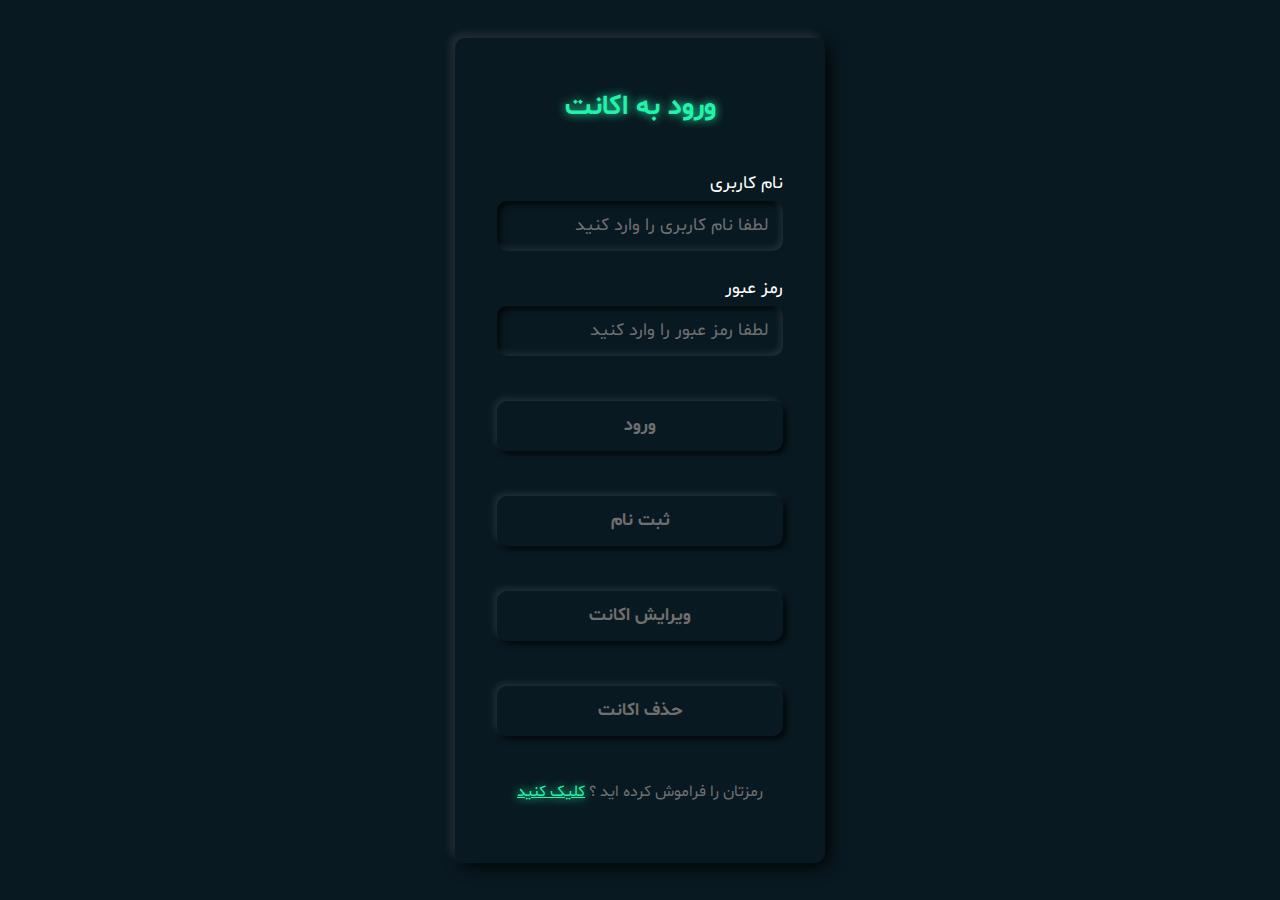
<file: index.html>
<!DOCTYPE html>
<html lang="fa">
  <head>
    <meta charset="UTF-8" />
    <title>احراز هویت</title>
    <link rel="stylesheet" href="./style.css" />
    <link rel="stylesheet" href="./Codilo.css" />
  </head>

  <body class="shabnam">
    <div class="form">
      <h2>ورود به اکانت</h2>
      <div class="form-content">
        <div class="form-box">
          <label>نام کاربری</label>
          <input
            type="text"
            name=""
            placeholder="لطفا نام کاربری را وارد کنید"
          />
        </div>
        <div class="form-box">
          <label>رمز عبور</label>
          <input
            type="password"
            name=""
            placeholder="لطفا رمز عبور را وارد کنید"
          />
        </div>
        <div class="form-box">
          <input type="submit" name="submit" value="ورود" />
        </div>
        <div class="form-box">
          <input type="submit" name="submit" value="ثبت نام" />
        </div>
        <div class="form-box">
          <input type="submit" name="submit" value="ویرایش اکانت" />
        </div>
        <div class="form-box">
          <input type="submit" name="submit" value="حذف اکانت" />
        </div>
      </div>
      <p class="form-forget">
        رمزتان را فراموش کرده اید ؟ <a href="#">کلیک کنید</a>
      </p>
    </div>

    <script src="Codilo.js"></script>
  </body>
</html>
</file>
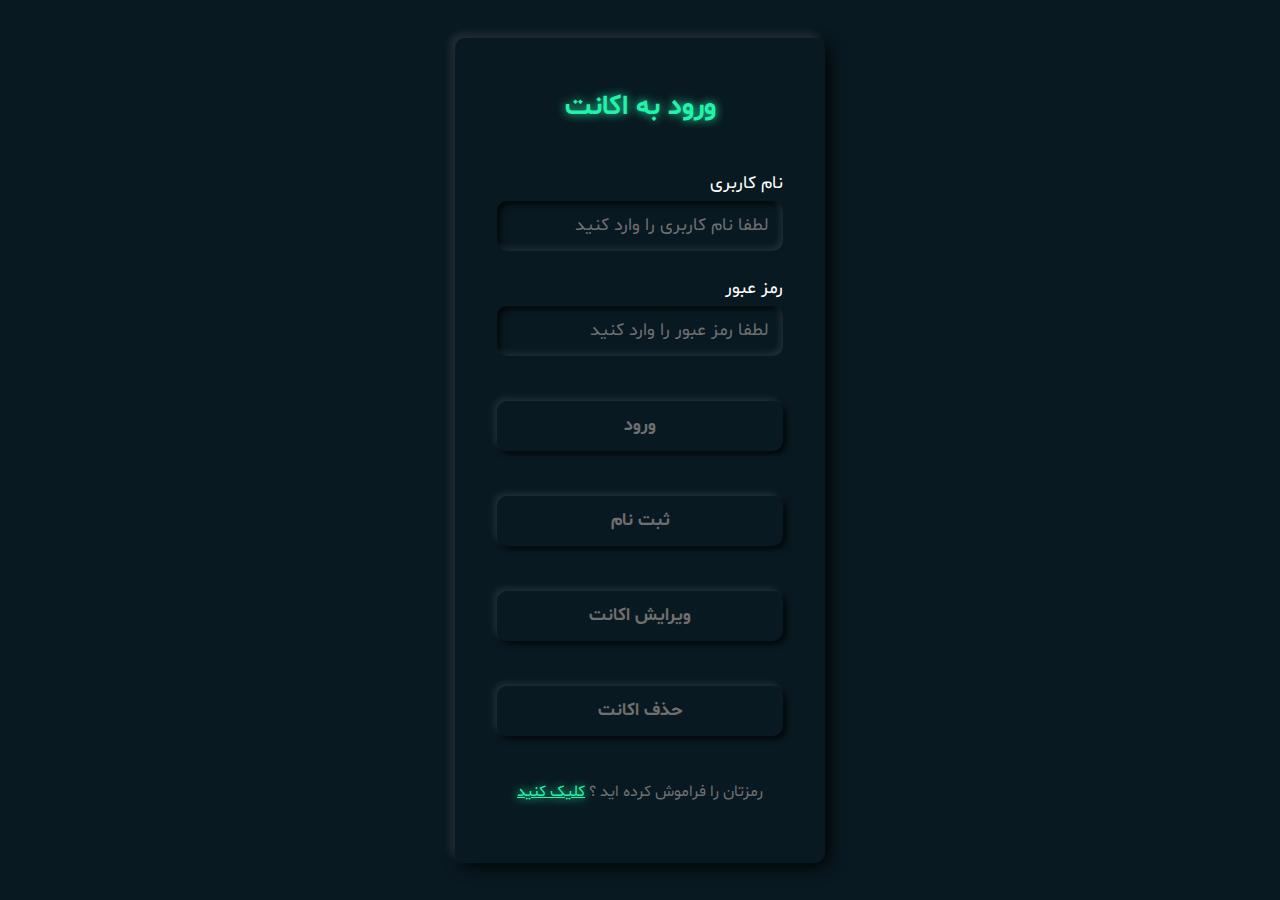
<file: Authorization_Form/index.html>
<!DOCTYPE html>
<html lang="fa">
  <head>
    <meta charset="UTF-8">
    <title>احراز هویت</title>
    <link rel="stylesheet" href="./style.css">
    <link rel="stylesheet" href="./Codilo.css">
  </head>

  <body class="shabnam">
  
    <div class="form">
      <h2>ورود به اکانت</h2>
      <div class="form-content">
        <div class="form-box"> <label>نام کاربری</label>
          <input type="text" name="" placeholder="لطفا نام کاربری را وارد کنید">
        </div>
        <div class="form-box"> <label>رمز عبور</label>
          <input type="password" name="" placeholder="لطفا رمز عبور را وارد کنید">
        </div>
        <div class="form-box">
          <input type="submit" name="submit" value="ورود">
        </div>
        <div class="form-box">
          <input type="submit" name="submit" value="ثبت نام">
        </div>
        <div class="form-box">
          <input type="submit" name="submit" value="ویرایش اکانت">
        </div>
        <div class="form-box">
          <input type="submit" name="submit" value="حذف اکانت">
        </div>
      </div>
      <p class="form-forget">رمزتان را فراموش کرده اید ؟ <a href="#">کلیک کنید</a></p>
    </div>

    <script src="Codilo.js"></script>
  </body>
</html>
</file>
<file: style.css>
/*                                                                                              
                                                                                                                    
                                                            dddddddd                                                
        CCCCCCCCCCCCC                                       d::::::d       iiii       lllllll                       
     CCC::::::::::::C                                       d::::::d      i::::i      l:::::l                       
   CC:::::::::::::::C                                       d::::::d       iiii       l:::::l                       
  C:::::CCCCCCCC::::C                                       d:::::d                   l:::::l                       
 C:::::C       CCCCCC        ooooooooooo            ddddddddd:::::d      iiiiiii       l::::l         ooooooooooo   
C:::::C                    oo:::::::::::oo        dd::::::::::::::d      i:::::i       l::::l       oo:::::::::::oo 
C:::::C                   o:::::::::::::::o      d::::::::::::::::d       i::::i       l::::l      o:::::::::::::::o
C:::::C                   o:::::ooooo:::::o     d:::::::ddddd:::::d       i::::i       l::::l      o:::::ooooo:::::o
C:::::C                   o::::o     o::::o     d::::::d    d:::::d       i::::i       l::::l      o::::o     o::::o
C:::::C                   o::::o     o::::o     d:::::d     d:::::d       i::::i       l::::l      o::::o     o::::o
C:::::C                   o::::o     o::::o     d:::::d     d:::::d       i::::i       l::::l      o::::o     o::::o
 C:::::C       CCCCCC     o::::o     o::::o     d:::::d     d:::::d       i::::i       l::::l      o::::o     o::::o
  C:::::CCCCCCCC::::C     o:::::ooooo:::::o     d::::::ddddd::::::dd     i::::::i     l::::::l     o:::::ooooo:::::o
   CC:::::::::::::::C     o:::::::::::::::o      d:::::::::::::::::d     i::::::i     l::::::l     o:::::::::::::::o
     CCC::::::::::::C      oo:::::::::::oo        d:::::::::ddd::::d     i::::::i     l::::::l      oo:::::::::::oo 
        CCCCCCCCCCCCC        ooooooooooo           ddddddddd   ddddd     iiiiiiii     llllllll        ooooooooooo
*/

*{	
  box-sizing: border-box;	
  font-family: Shabnam;	 
  margin: 0;	
  padding: 0;
} 
body
{
  align-items: center;
  background: #091921;
  display: flex;
  justify-content: center;
  min-height: 100vh;
} 
.form
{	
  background: #091921;	
  border-radius: 10px;	
  box-shadow: -5px -5px 8px rgba(255,255,255,0.1),	 5px 5px 15px rgba(0,0,0,0.8);	
  padding: 50px 20px 60px;	
  position: relative;	
  text-align: center;	
  width: 370px;
} 
.form h2
{
  color:#22F2AA;	
  font-size: 28px;	
  font-weight: 700;	
  text-shadow: 0 0 10px #22F2AA;	text-transform: uppercase;
}
.form .form-content
{
  margin: 45px 22px;	
  text-align: right;
} 
.form .form-content .form-box
{	
  margin-top: 25px;
} 
.form .form-content .form-box label
{	
  color: #FFFFFF;
  display: block;	
  font-size: 18px;	
  letter-spacing: 2px;	
  margin-bottom: 5px;
} 
.form .form-content .form-box input
{
  background: #091921;	
  border: none;	
  border-radius: 
    10px;	box-shadow:inset -3px -3px 6px rgba(255,255,255,0.1),	inset 3px 3px 6px rgba(0,0,0,0.8);	
  color:#6f6f6f;	
  font-size: 18px;	
  height: 50px;	
  outline: none;	
  padding: 5px 15px;
  width: 100%;
}
.form .form-content .form-box input:focus
{
  text-shadow: 0 0 10px #22F2AA;	
  color: #22F2AA;
}
.form .form-content .form-box input[type="submit"]{	box-shadow: -3px -3px 6px rgba(255,255,255,0.1),	 3px 3px 6px rgba(0,0,0,0.8);	
  font-weight: 600;	
  margin-top: 20px;
}
.form .form-content .form-box input[type="submit"]:active{	box-shadow: 0 0 20px #22F2AA;	
  background: #22F2AA;	
  color: #091921;
  margin-top: 20px;
} 
.form .form-content .form-box input::placeholder
{	
  color: #6f6f6f;	
  text-shadow: none !important;	font-size: 18px;
}
.form-forget
{	
  color: #6f6f6f;	
  margin-top: 30px;
} 
.form-forget a
{	
  color:#22F2AA;	
  text-shadow: 0 0 10px #22F2AA;
}

/* 
   ____   U  ___ u  ____              _       U  ___ u 
U /"___|   \/"_ \/ |  _"\    ___     |"|       \/"_ \/ 
\| | u     | | | |/| | | |  |_"_|  U | | u     | | | | 
 | |/__.-,_| |_| |U| |_| |\  | |    \| |/__.-,_| |_| | 
  \____|\_)-\___/  |____/ uU/| |\u   |_____|\_)-\___/  
 _// \\      \\     |||_.-,_|___|_,-.//  \\      \\    
(__)(__)    (__)   (__)_)\_)-' '-(_/(_")("_)    (__)

*/
</file>
<file: Codilo.css>
/*                                                                                              
                                                                                                                    
                                                            dddddddd                                                
        CCCCCCCCCCCCC                                       d::::::d       iiii       lllllll                       
     CCC::::::::::::C                                       d::::::d      i::::i      l:::::l                       
   CC:::::::::::::::C                                       d::::::d       iiii       l:::::l                       
  C:::::CCCCCCCC::::C                                       d:::::d                   l:::::l                       
 C:::::C       CCCCCC        ooooooooooo            ddddddddd:::::d      iiiiiii       l::::l         ooooooooooo   
C:::::C                    oo:::::::::::oo        dd::::::::::::::d      i:::::i       l::::l       oo:::::::::::oo 
C:::::C                   o:::::::::::::::o      d::::::::::::::::d       i::::i       l::::l      o:::::::::::::::o
C:::::C                   o:::::ooooo:::::o     d:::::::ddddd:::::d       i::::i       l::::l      o:::::ooooo:::::o
C:::::C                   o::::o     o::::o     d::::::d    d:::::d       i::::i       l::::l      o::::o     o::::o
C:::::C                   o::::o     o::::o     d:::::d     d:::::d       i::::i       l::::l      o::::o     o::::o
C:::::C                   o::::o     o::::o     d:::::d     d:::::d       i::::i       l::::l      o::::o     o::::o
 C:::::C       CCCCCC     o::::o     o::::o     d:::::d     d:::::d       i::::i       l::::l      o::::o     o::::o
  C:::::CCCCCCCC::::C     o:::::ooooo:::::o     d::::::ddddd::::::dd     i::::::i     l::::::l     o:::::ooooo:::::o
   CC:::::::::::::::C     o:::::::::::::::o      d:::::::::::::::::d     i::::::i     l::::::l     o:::::::::::::::o
     CCC::::::::::::C      oo:::::::::::oo        d:::::::::ddd::::d     i::::::i     l::::::l      oo:::::::::::oo 
        CCCCCCCCCCCCC        ooooooooooo           ddddddddd   ddddd     iiiiiiii     llllllll        ooooooooooo
*/

@font-face {
    font-family: "Sahel";
    font-weight: normal;
    src: url("./assets/fonts/Sahel/Sahel.woff") format("woff");
}

@font-face {
    font-family: "Sahel";
    font-weight: 200;
    src: url("./assets/fonts/Sahel/Sahel-Light.woff") format("woff");
}

@font-face {
    font-family: "Sahel";
    font-weight: bold;
    src: url("./assets/fonts/Sahel/Sahel-Bold.woff") format("woff");
}

@font-face {
    font-family: "Vazir";
    font-weight: normal;
    src: url("./assets/fonts/Vazir/Vazir-Regular.woff") format("woff");
}

@font-face {
    font-family: "Vazir";
    font-weight: 200;
    src: url("./assets/fonts/Vazir/Vazir-Bold.woff") format("woff");
}

@font-face {
    font-family: "Vazir";
    font-weight: bold;
    src: url("./assets/fonts/Vazir/Vazir-Bold.woff") format("woff");
}

@font-face {
    font-family: "Shabnam";
    font-weight: normal;
    src: url("./assets/fonts/Shabnam/Shabnam.woff") format("woff");
}

@font-face {
    font-family: "Shabnam";
    font-weight: 200;
    src: url("./assets/fonts/Shabnam/Shabnam-Light.woff") format("woff");
}

@font-face {
    font-family: "Shabnam";
    font-weight: bold;
    src: url("./assets/fonts/Shabnam/Shabnam-Bold.woff") format("woff");
}

@font-face {
    font-family: "Estedad";
    font-weight: normal;
    src: url("./assets/fonts/Estedad/Estedad-Regular.ttf") format("truetype");
 }

@font-face {
    font-family: "Estedad";
    font-weight: 200;
    src: url("./assets/fonts/Estedad/Estedad-Light.ttf") format("truetype");
}

@font-face {
    font-family: "Estedad";
    font-weight: bold;
    src: url("./assets/fonts/Estedad/Estedad-Bold.ttf") format("truetype");
}

@font-face {
    font-family: "Yekan";
    src: url("./assets/fonts/Yekan/Yekan.woff") format("woff");
}

.sahel {
    direction: rtl;
    font-family: "Sahel";
}

.yekan {
    direction: rtl;
    font-family: "Yekan";
}

.vazir {
    direction: rtl;
    font-family: "Vazir";
}

.shabnam {
    direction: rtl;
    font-family: "Shabnam";
}

.estedad {
    direction: rtl;
    font-family: "Estedad";
}
</file>
<file: Authorization_Form/style.css>
/*                                                                                              
                                                                                                                    
                                                            dddddddd                                                
        CCCCCCCCCCCCC                                       d::::::d       iiii       lllllll                       
     CCC::::::::::::C                                       d::::::d      i::::i      l:::::l                       
   CC:::::::::::::::C                                       d::::::d       iiii       l:::::l                       
  C:::::CCCCCCCC::::C                                       d:::::d                   l:::::l                       
 C:::::C       CCCCCC        ooooooooooo            ddddddddd:::::d      iiiiiii       l::::l         ooooooooooo   
C:::::C                    oo:::::::::::oo        dd::::::::::::::d      i:::::i       l::::l       oo:::::::::::oo 
C:::::C                   o:::::::::::::::o      d::::::::::::::::d       i::::i       l::::l      o:::::::::::::::o
C:::::C                   o:::::ooooo:::::o     d:::::::ddddd:::::d       i::::i       l::::l      o:::::ooooo:::::o
C:::::C                   o::::o     o::::o     d::::::d    d:::::d       i::::i       l::::l      o::::o     o::::o
C:::::C                   o::::o     o::::o     d:::::d     d:::::d       i::::i       l::::l      o::::o     o::::o
C:::::C                   o::::o     o::::o     d:::::d     d:::::d       i::::i       l::::l      o::::o     o::::o
 C:::::C       CCCCCC     o::::o     o::::o     d:::::d     d:::::d       i::::i       l::::l      o::::o     o::::o
  C:::::CCCCCCCC::::C     o:::::ooooo:::::o     d::::::ddddd::::::dd     i::::::i     l::::::l     o:::::ooooo:::::o
   CC:::::::::::::::C     o:::::::::::::::o      d:::::::::::::::::d     i::::::i     l::::::l     o:::::::::::::::o
     CCC::::::::::::C      oo:::::::::::oo        d:::::::::ddd::::d     i::::::i     l::::::l      oo:::::::::::oo 
        CCCCCCCCCCCCC        ooooooooooo           ddddddddd   ddddd     iiiiiiii     llllllll        ooooooooooo
*/

*{	
  box-sizing: border-box;	
  font-family: Shabnam;	 
  margin: 0;	
  padding: 0;
} 
body
{
  align-items: center;
  background: #091921;
  display: flex;
  justify-content: center;
  min-height: 100vh;
} 
.form
{	
  background: #091921;	
  border-radius: 10px;	
  box-shadow: -5px -5px 8px rgba(255,255,255,0.1),	 5px 5px 15px rgba(0,0,0,0.8);	
  padding: 50px 20px 60px;	
  position: relative;	
  text-align: center;	
  width: 370px;
} 
.form h2
{
  color:#22F2AA;	
  font-size: 28px;	
  font-weight: 700;	
  text-shadow: 0 0 10px #22F2AA;	text-transform: uppercase;
}
.form .form-content
{
  margin: 45px 22px;	
  text-align: right;
} 
.form .form-content .form-box
{	
  margin-top: 25px;
} 
.form .form-content .form-box label
{	
  color: #FFFFFF;
  display: block;	
  font-size: 18px;	
  letter-spacing: 2px;	
  margin-bottom: 5px;
} 
.form .form-content .form-box input
{
  background: #091921;	
  border: none;	
  border-radius: 
    10px;	box-shadow:inset -3px -3px 6px rgba(255,255,255,0.1),	inset 3px 3px 6px rgba(0,0,0,0.8);	
  color:#6f6f6f;	
  font-size: 18px;	
  height: 50px;	
  outline: none;	
  padding: 5px 15px;
  width: 100%;
}
.form .form-content .form-box input:focus
{
  text-shadow: 0 0 10px #22F2AA;	
  color: #22F2AA;
}
.form .form-content .form-box input[type="submit"]{	box-shadow: -3px -3px 6px rgba(255,255,255,0.1),	 3px 3px 6px rgba(0,0,0,0.8);	
  font-weight: 600;	
  margin-top: 20px;
}
.form .form-content .form-box input[type="submit"]:active{	box-shadow: 0 0 20px #22F2AA;	
  background: #22F2AA;	
  color: #091921;
  margin-top: 20px;
} 
.form .form-content .form-box input::placeholder
{	
  color: #6f6f6f;	
  text-shadow: none !important;	font-size: 18px;
}
.form-forget
{	
  color: #6f6f6f;	
  margin-top: 30px;
} 
.form-forget a
{	
  color:#22F2AA;	
  text-shadow: 0 0 10px #22F2AA;
}

/* 
   ____   U  ___ u  ____              _       U  ___ u 
U /"___|   \/"_ \/ |  _"\    ___     |"|       \/"_ \/ 
\| | u     | | | |/| | | |  |_"_|  U | | u     | | | | 
 | |/__.-,_| |_| |U| |_| |\  | |    \| |/__.-,_| |_| | 
  \____|\_)-\___/  |____/ uU/| |\u   |_____|\_)-\___/  
 _// \\      \\     |||_.-,_|___|_,-.//  \\      \\    
(__)(__)    (__)   (__)_)\_)-' '-(_/(_")("_)    (__)

*/
</file>
<file: Authorization_Form/Codilo.css>
/*                                                                                              
                                                                                                                    
                                                            dddddddd                                                
        CCCCCCCCCCCCC                                       d::::::d       iiii       lllllll                       
     CCC::::::::::::C                                       d::::::d      i::::i      l:::::l                       
   CC:::::::::::::::C                                       d::::::d       iiii       l:::::l                       
  C:::::CCCCCCCC::::C                                       d:::::d                   l:::::l                       
 C:::::C       CCCCCC        ooooooooooo            ddddddddd:::::d      iiiiiii       l::::l         ooooooooooo   
C:::::C                    oo:::::::::::oo        dd::::::::::::::d      i:::::i       l::::l       oo:::::::::::oo 
C:::::C                   o:::::::::::::::o      d::::::::::::::::d       i::::i       l::::l      o:::::::::::::::o
C:::::C                   o:::::ooooo:::::o     d:::::::ddddd:::::d       i::::i       l::::l      o:::::ooooo:::::o
C:::::C                   o::::o     o::::o     d::::::d    d:::::d       i::::i       l::::l      o::::o     o::::o
C:::::C                   o::::o     o::::o     d:::::d     d:::::d       i::::i       l::::l      o::::o     o::::o
C:::::C                   o::::o     o::::o     d:::::d     d:::::d       i::::i       l::::l      o::::o     o::::o
 C:::::C       CCCCCC     o::::o     o::::o     d:::::d     d:::::d       i::::i       l::::l      o::::o     o::::o
  C:::::CCCCCCCC::::C     o:::::ooooo:::::o     d::::::ddddd::::::dd     i::::::i     l::::::l     o:::::ooooo:::::o
   CC:::::::::::::::C     o:::::::::::::::o      d:::::::::::::::::d     i::::::i     l::::::l     o:::::::::::::::o
     CCC::::::::::::C      oo:::::::::::oo        d:::::::::ddd::::d     i::::::i     l::::::l      oo:::::::::::oo 
        CCCCCCCCCCCCC        ooooooooooo           ddddddddd   ddddd     iiiiiiii     llllllll        ooooooooooo
*/

@font-face {
    font-family: "Sahel";
    font-weight: normal;
    src: url("./assets/fonts/Sahel/Sahel.woff") format("woff");
}

@font-face {
    font-family: "Sahel";
    font-weight: 200;
    src: url("./assets/fonts/Sahel/Sahel-Light.woff") format("woff");
}

@font-face {
    font-family: "Sahel";
    font-weight: bold;
    src: url("./assets/fonts/Sahel/Sahel-Bold.woff") format("woff");
}

@font-face {
    font-family: "Vazir";
    font-weight: normal;
    src: url("./assets/fonts/Vazir/Vazir-Regular.woff") format("woff");
}

@font-face {
    font-family: "Vazir";
    font-weight: 200;
    src: url("./assets/fonts/Vazir/Vazir-Bold.woff") format("woff");
}

@font-face {
    font-family: "Vazir";
    font-weight: bold;
    src: url("./assets/fonts/Vazir/Vazir-Bold.woff") format("woff");
}

@font-face {
    font-family: "Shabnam";
    font-weight: normal;
    src: url("./assets/fonts/Shabnam/Shabnam.woff") format("woff");
}

@font-face {
    font-family: "Shabnam";
    font-weight: 200;
    src: url("./assets/fonts/Shabnam/Shabnam-Light.woff") format("woff");
}

@font-face {
    font-family: "Shabnam";
    font-weight: bold;
    src: url("./assets/fonts/Shabnam/Shabnam-Bold.woff") format("woff");
}

@font-face {
    font-family: "Estedad";
    font-weight: normal;
    src: url("./assets/fonts/Estedad/Estedad-Regular.ttf") format("truetype");
 }

@font-face {
    font-family: "Estedad";
    font-weight: 200;
    src: url("./assets/fonts/Estedad/Estedad-Light.ttf") format("truetype");
}

@font-face {
    font-family: "Estedad";
    font-weight: bold;
    src: url("./assets/fonts/Estedad/Estedad-Bold.ttf") format("truetype");
}

@font-face {
    font-family: "Yekan";
    src: url("./assets/fonts/Yekan/Yekan.woff") format("woff");
}

.sahel {
    direction: rtl;
    font-family: "Sahel";
}

.yekan {
    direction: rtl;
    font-family: "Yekan";
}

.vazir {
    direction: rtl;
    font-family: "Vazir";
}

.shabnam {
    direction: rtl;
    font-family: "Shabnam";
}

.estedad {
    direction: rtl;
    font-family: "Estedad";
}
</file>
